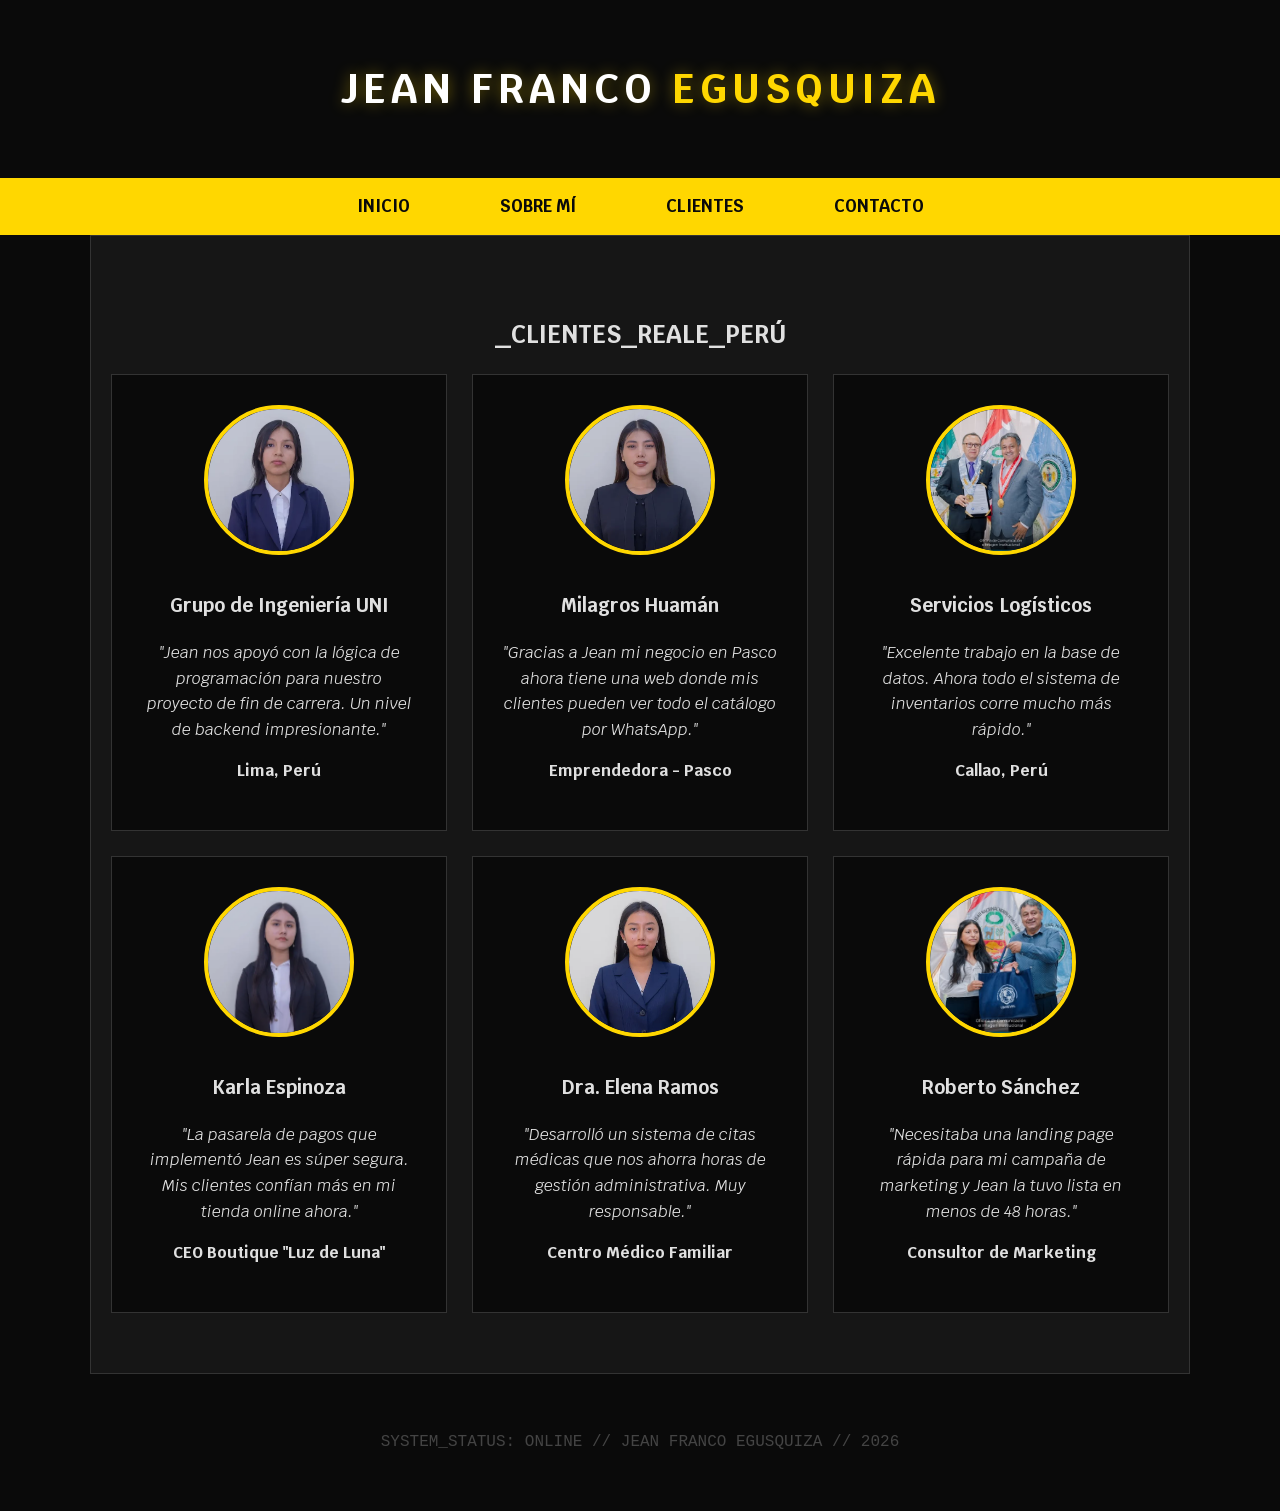
<file: clientes.html>
<!DOCTYPE html>
<html lang="es">
<head>
    <meta charset="UTF-8">
    <meta name="viewport" content="width=device-width, initial-scale=1.0">
    <title>Clientes | Jean Franco Egusquiza</title>
    <link rel="stylesheet" href="css/style.css">
    <link href="https://fonts.googleapis.com/css2?family=Krub:wght@400;700;900&display=swap" rel="stylesheet">
</head>
<body>

    <header>
        <h1 class="header__titulo">JEAN FRANCO <span>EGUSQUIZA</span></h1>
    </header>

    <div class="barra-navegacion">
        <nav class="enlaces contenedor">
            <a href="index.html">Inicio</a>
            <a href="sobre-mi.html">Sobre Mí</a>
            <a href="clientes.html">Clientes</a>
            <a href="contactos.html">Contacto</a>
        </nav>
    </div>

    <main class="contenedor seccion-blanca">
        <h2 style="text-align: center;">_CLIENTES_REALE_PERÚ</h2>

        <div class="servicios-grid">
            <article class="card-servicio" style="text-align: center;">
                <img src="img/cliente1.jpg" alt="Estudiantes UNI" style="width: 150px; height: 150px; border-radius: 50%; border: 4px solid #FFD700; object-fit: cover; margin-bottom: 1rem;">
                <h3>Grupo de Ingeniería UNI</h3>
                <p><em>"Jean nos apoyó con la lógica de programación para nuestro proyecto de fin de carrera. Un nivel de backend impresionante."</em></p>
                <p><strong>Lima, Perú</strong></p>
            </article>

            <article class="card-servicio" style="text-align: center;">
                <img src="img/cliente2.jpg" alt="Milagros Huamán" style="width: 150px; height: 150px; border-radius: 50%; border: 4px solid #FFD700; object-fit: cover; margin-bottom: 1rem;">
                <h3>Milagros Huamán</h3>
                <p><em>"Gracias a Jean mi negocio en Pasco ahora tiene una web donde mis clientes pueden ver todo el catálogo por WhatsApp."</em></p>
                <p><strong>Emprendedora - Pasco</strong></p>
            </article>

            <article class="card-servicio" style="text-align: center;">
                <img src="img/cliente3.jpg" alt="Servicios Logísticos" style="width: 150px; height: 150px; border-radius: 50%; border: 4px solid #FFD700; object-fit: cover; margin-bottom: 1rem;">
                <h3>Servicios Logísticos</h3>
                <p><em>"Excelente trabajo en la base de datos. Ahora todo el sistema de inventarios corre mucho más rápido."</em></p>
                <p><strong>Callao, Perú</strong></p>
            </article>

            <article class="card-servicio" style="text-align: center;">
                <img src="img/cliente4.jpg" alt="Karla Espinoza" style="width: 150px; height: 150px; border-radius: 50%; border: 4px solid #FFD700; object-fit: cover; margin-bottom: 1rem;">
                <h3>Karla Espinoza</h3>
                <p><em>"La pasarela de pagos que implementó Jean es súper segura. Mis clientes confían más en mi tienda online ahora."</em></p>
                <p><strong>CEO Boutique "Luz de Luna"</strong></p>
            </article>

            <article class="card-servicio" style="text-align: center;">
                <img src="img/cliente5.jpg" alt="Dra. Elena Ramos" style="width: 150px; height: 150px; border-radius: 50%; border: 4px solid #FFD700; object-fit: cover; margin-bottom: 1rem;">
                <h3>Dra. Elena Ramos</h3>
                <p><em>"Desarrolló un sistema de citas médicas que nos ahorra horas de gestión administrativa. Muy responsable."</em></p>
                <p><strong>Centro Médico Familiar</strong></p>
            </article>

            <article class="card-servicio" style="text-align: center;">
                <img src="img/cliente6.jpg" alt="Roberto Sánchez" style="width: 150px; height: 150px; border-radius: 50%; border: 4px solid #FFD700; object-fit: cover; margin-bottom: 1rem;">
                <h3>Roberto Sánchez</h3>
                <p><em>"Necesitaba una landing page rápida para mi campaña de marketing y Jean la tuvo lista en menos de 48 horas."</em></p>
                <p><strong>Consultor de Marketing</strong></p>
            </article>
        </div>
    </main>

    <footer class="pie-pagina">
        <p>SYSTEM_STATUS: ONLINE // JEAN FRANCO EGUSQUIZA // 2026</p>
    </footer>

</body>
</html>
</file>
<file: css/style.css>
/* --- VARIABLES Y CONFIGURACIÓN GLOBAL --- */
:root {
    --amarillo-neon: #FFD700;
    --negro-deep: #0a0a0a; 
    --negro-card: #161616; 
    --gris-borde: #333333;
    --blanco-tech: #e0e0e0;
}

html {
    font-size: 62.5%;
    box-sizing: border-box;
    scroll-behavior: smooth;
}

*, *:before, *:after { box-sizing: inherit; }

body {
    font-size: 1.6rem;
    font-family: 'Krub', sans-serif;
    background-color: var(--negro-deep);
    color: var(--blanco-tech);
    margin: 0;
    line-height: 1.6;
}

.contenedor {
    max-width: 1100px;
    margin: 0 auto;
    width: 95%;
}

/* --- HEADER Y NAVEGACIÓN --- */
.header__titulo {
    text-align: center;
    font-size: 4rem;
    padding: 3rem 0;
    color: white;
    letter-spacing: 0.5rem;
    text-shadow: 0 0 15px rgba(255, 214, 0, 0.4);
}

.header__titulo span { color: var(--amarillo-neon); font-weight: 900; }

.barra-navegacion {
    background-color: var(--amarillo-neon);
    position: sticky;
    top: 0;
    z-index: 100;
}

.enlaces { display: flex; flex-direction: column; }

@media (min-width: 768px) {
    .enlaces { flex-direction: row; justify-content: center; gap: 4rem; }
}

.enlaces a {
    color: var(--negro-deep);
    text-decoration: none;
    font-size: 1.7rem;
    padding: 1.5rem 2.5rem;
    font-weight: 700;
    text-transform: uppercase;
    transition: background-color 0.3s;
}

.enlaces a:hover { background-color: var(--negro-deep); color: var(--amarillo-neon); }

/* --- BANNER PRINCIPAL --- */
.banner-principal {
    background-image: linear-gradient(to bottom, rgba(10, 10, 10, 0.7), rgba(10, 10, 10, 0.85)), url('../img/hero-bart.png'); 
    background-size: cover;
    background-position: center 25%;
    background-attachment: fixed;
    height: 550px;
    display: flex;
    justify-content: center;
    align-items: center;
    border-bottom: 1px solid var(--gris-borde);
}

.banner__opacidad {
    text-align: center;
    background-color: rgba(0, 0, 0, 0.5);
    padding: 3rem;
    border-radius: 10px;
    backdrop-filter: blur(4px);
}

.banner__opacidad h2 {
    font-size: 4.5rem;
    color: var(--amarillo-neon);
    text-transform: uppercase;
}

/* --- SECCIONES Y CARDS --- */
.seccion-blanca {
    background-color: var(--negro-card);
    padding: 6rem 2rem;
    border: 1px solid var(--gris-borde);
}

.servicios-grid, .proyectos-grid {
    display: grid;
    grid-template-columns: 1fr;
    gap: 2.5rem;
}

@media (min-width: 768px) {
    .servicios-grid, .proyectos-grid { grid-template-columns: repeat(3, 1fr); }
}

.card-servicio, .card-proyecto {
    background-color: var(--negro-deep);
    padding: 3rem;
    border: 1px solid var(--gris-borde);
    text-align: center;
    transition: transform 0.3s;
}

.card-proyecto:hover { transform: translateY(-10px); border-color: var(--amarillo-neon); }

/* --- BOTÓN IR ARRIBA (EL QUE NECESITABAS) --- */
.btn-ir-arriba {
    position: fixed;
    bottom: 30px;
    right: 30px;
    z-index: 9999;
    background-color: var(--amarillo-neon);
    color: #000;
    border: 2px solid #000;
    padding: 1.5rem 2rem;
    border-radius: 50px;
    font-weight: 900;
    cursor: pointer;
    text-transform: uppercase;
    box-shadow: 0 5px 15px rgba(0,0,0,0.5);
    
    /* Inicialmente oculto */
    opacity: 0;
    visibility: hidden;
    transition: all 0.4s ease;
}

/* Clase que activa el JS */
.btn-ir-arriba.mostrar {
    opacity: 1;
    visibility: visible;
}

.btn-ir-arriba:hover {
    background-color: #000;
    color: var(--amarillo-neon);
    transform: translateY(-5px);
}

.pie-pagina { text-align: center; padding: 4rem; color: #444; font-family: monospace; }

/* --- BOTÓN IR ARRIBA (CORREGIDO) --- */
.btn-ir-arriba {
    position: fixed;
    bottom: 30px;
    right: 30px;
    z-index: 9999;
    background-color: #FFD700; /* Amarillo Neón */
    color: #000;
    border: none;
    padding: 1.5rem 2rem;
    border-radius: 50px;
    font-weight: 900;
    cursor: pointer;
    font-size: 1.4rem;
    box-shadow: 0 4px 15px rgba(0,0,0,0.5);
    
    /* Estado inicial: Invisible */
    opacity: 0;
    visibility: hidden;
    transform: translateY(20px);
    transition: all 0.4s ease;
}

/* Esta clase es la que activa el JavaScript */
.btn-ir-arriba.mostrar {
    opacity: 1;
    visibility: visible;
    transform: translateY(0);
}

.btn-ir-arriba:hover {
    background-color: #ffffff;
    transform: scale(1.1);
}
/* EFECTO MÁQUINA DE ESCRIBIR */
#maquina {
    color: #FFD700;
    border-right: 3px solid #FFD700;
    padding-right: 5px;
    animation: parpadeo 0.7s infinite;
}
@keyframes parpadeo {
    0%, 100% { border-color: transparent; }
    50% { border-color: #FFD700; }
}

/* BOTÓN IR ARRIBA */
.btn-ir-arriba {
    position: fixed;
    bottom: 30px;
    right: 30px;
    background-color: #FFD700;
    color: #000;
    border: none;
    padding: 1.5rem 2rem;
    border-radius: 50px;
    font-weight: 900;
    cursor: pointer;
    z-index: 9999;
    opacity: 0;
    visibility: hidden;
    transition: all 0.4s ease;
    box-shadow: 0 5px 15px rgba(0,0,0,0.5);
}

.btn-ir-arriba.mostrar {
    opacity: 1;
    visibility: visible;
}

.btn-ir-arriba:hover {
    background-color: #ffffff;
    transform: scale(1.1);
}

/* EFECTO HOVER EN LAS TARJETAS */
.card-servicio:hover {
    border-color: #FFD700;
    transform: translateY(-10px);
    box-shadow: 0 0 20px rgba(255, 215, 0, 0.2);
    transition: all 0.3s ease;
}

/* --- ANIMACIÓN MÁQUINA DE ESCRIBIR --- */
#maquina {
    color: #FFD700;
    border-right: 3px solid #FFD700;
    padding-right: 5px;
    animation: parpadeoCursor 0.8s infinite;
}
@keyframes parpadeoCursor {
    0%, 100% { border-color: transparent; }
    50% { border-color: #FFD700; }
}

/* --- BOTÓN IR ARRIBA (CORREGIDO) --- */
.btn-ir-arriba {
    position: fixed;
    bottom: 30px;
    right: 30px;
    z-index: 9999;
    background-color: #FFD700;
    color: #000;
    border: none;
    padding: 1.2rem 1.8rem;
    border-radius: 50px;
    font-weight: 900;
    cursor: pointer;
    font-size: 1.1rem;
    box-shadow: 0 5px 15px rgba(0,0,0,0.4);
    
    /* Estado inicial oculto */
    opacity: 0;
    visibility: hidden;
    transform: translateY(20px);
    transition: all 0.4s ease;
}

/* Clase que activa el JavaScript */
.btn-ir-arriba.mostrar {
    opacity: 1;
    visibility: visible;
    transform: translateY(0);
}

.btn-ir-arriba:hover {
    background-color: #ffffff;
    transform: scale(1.1);
}

/* Botón Ir Arriba */
.btn-ir-arriba {
    position: fixed;
    bottom: 30px;
    right: 30px;
    background: linear-gradient(135deg, #667eea 0%, #764ba2 100%);
    color: white;
    border: none;
    border-radius: 50%;
    width: 50px;
    height: 50px;
    font-size: 20px;
    cursor: pointer;
    transition: all 0.3s ease;
    z-index: 1000;
    box-shadow: 0 4px 15px rgba(0,0,0,0.2);
    justify-content: center;
    align-items: center;
}

.btn-ir-arriba:hover {
    transform: translateY(-5px);
    box-shadow: 0 6px 20px rgba(0,0,0,0.3);
    background: linear-gradient(135deg, #764ba2 0%, #667eea 100%);
}

.btn-ir-arriba:active {
    transform: translateY(0);
}
</file>
